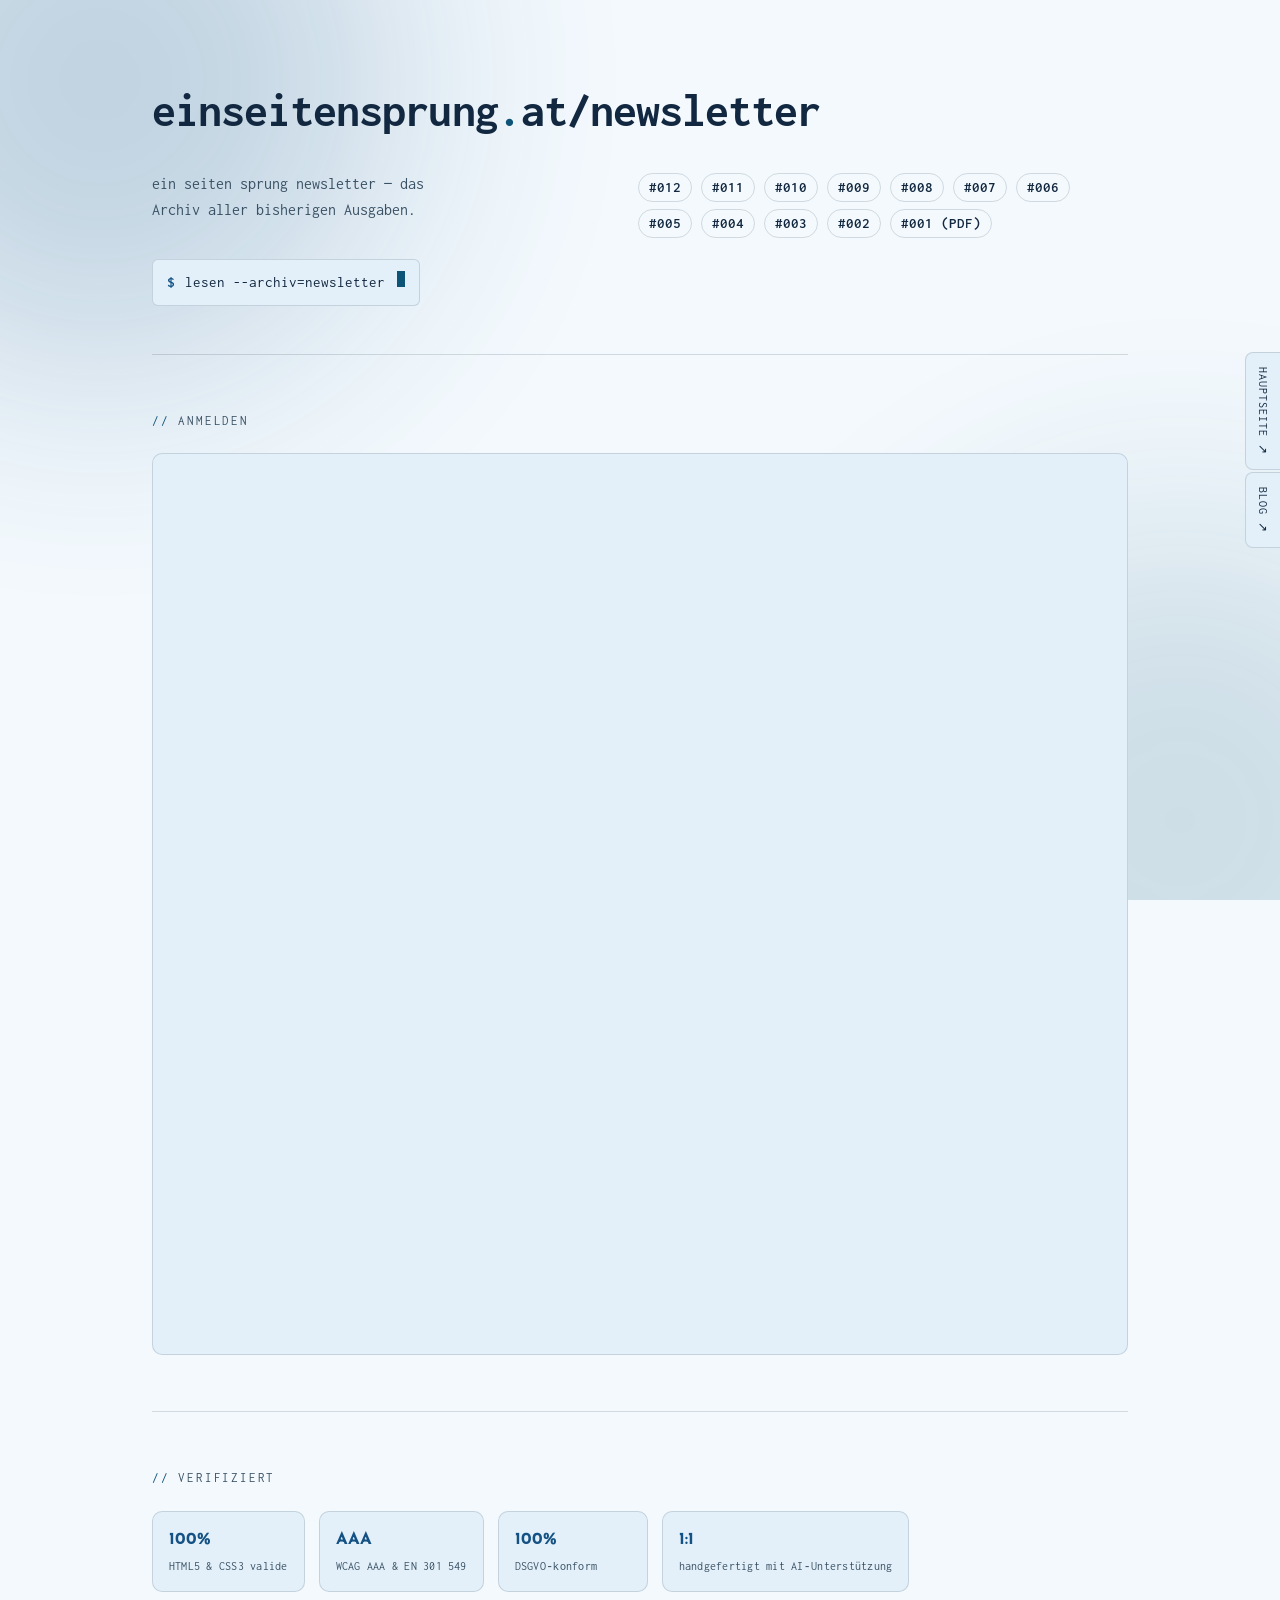
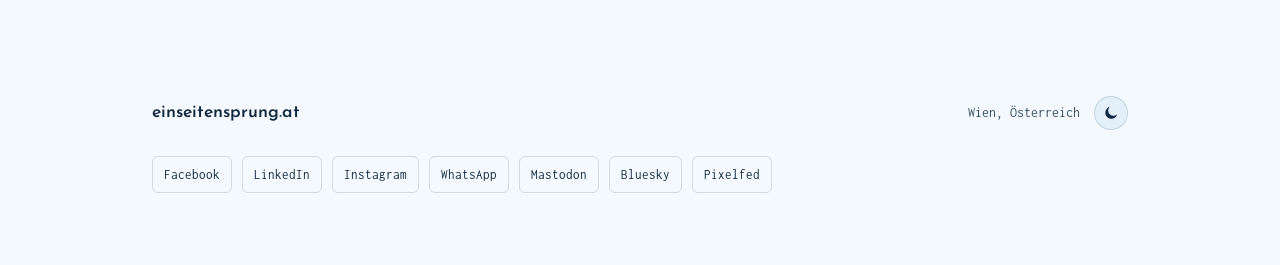
<file: index.html>
<!doctype html>
<html lang="de">
<head>
<meta charset="utf-8">
<meta name="viewport" content="width=device-width, initial-scale=1">
<title>Einseitensprung Newsletter</title>
<meta name="description" content="Das Newsletter-Archiv von einseitensprung.at &mdash; alle Ausgaben auf einen Blick.">
<link rel="icon" href="favicon.ico" sizes="any">
<link rel="icon" type="image/svg+xml" href="assets/icons/favicon.svg">
<link rel="apple-touch-icon" href="assets/icons/apple-touch-icon.png">
<link rel="stylesheet" href="assets/style.css">
<script>
(function(){
  try{
    var t = localStorage.getItem('theme');
    if(t === 'light' || t === 'dark'){ document.documentElement.setAttribute('data-theme', t); }
  }catch(e){}
})();
</script>

</head>
<body>
<svg width="0" height="0" style="position:absolute" aria-hidden="true">
  <symbol id="icon-mail" viewBox="0 0 24 24">
    <rect x="2" y="4" width="20" height="16" rx="2" fill="none" stroke="currentColor" stroke-width="1.5"/>
    <path d="M3 6l9 7 9-7" fill="none" stroke="currentColor" stroke-width="1.5" stroke-linecap="round" stroke-linejoin="round"/>
  </symbol>
  <symbol id="icon-sun" viewBox="0 0 24 24">
    <circle cx="12" cy="12" r="4.2" fill="none" stroke="currentColor" stroke-width="1.6"/>
    <g stroke="currentColor" stroke-width="1.6" stroke-linecap="round">
      <line x1="12" y1="2.5" x2="12" y2="5"/>
      <line x1="12" y1="19" x2="12" y2="21.5"/>
      <line x1="2.5" y1="12" x2="5" y2="12"/>
      <line x1="19" y1="12" x2="21.5" y2="12"/>
      <line x1="4.9" y1="4.9" x2="6.6" y2="6.6"/>
      <line x1="17.4" y1="17.4" x2="19.1" y2="19.1"/>
      <line x1="4.9" y1="19.1" x2="6.6" y2="17.4"/>
      <line x1="17.4" y1="6.6" x2="19.1" y2="4.9"/>
    </g>
  </symbol>
  <symbol id="icon-moon" viewBox="0 0 24 24">
    <path d="M20 14.5A8.5 8.5 0 1 1 9.5 4a6.8 6.8 0 1 0 10.5 10.5z" fill="currentColor"/>
  </symbol>
</svg>
<div class="glow" aria-hidden="true"></div>

<nav class="side-links" aria-label="Schnellzugriff">
  <a href="https://einseitensprung.at/" target="_blank" rel="noopener">Hauptseite &#8599;</a>
  <a href="https://einseitensprung.at/blog/" target="_blank" rel="noopener">Blog &#8599;</a>
</nav>

<div class="fab" id="fab">
  <button type="button" class="fab-toggle" aria-haspopup="true" aria-expanded="false" aria-controls="fab-menu" aria-label="Schnellzugriff öffnen">
    <span class="fab-icon" aria-hidden="true"></span>
  </button>
  <div class="fab-menu" id="fab-menu">
    <a href="https://einseitensprung.at/" target="_blank" rel="noopener">Hauptseite &#8599;</a>
    <a href="https://einseitensprung.at/blog/" target="_blank" rel="noopener">Blog &#8599;</a>
  </div>
</div>

<div class="wrap">

  <header class="hero">
    <div class="hero-top">
      <h1 class="wordmark">einseitensprung<span class="dot">.</span>at/newsletter</h1>
    </div>
    <div class="hero-body">
      <div class="intro">
        <p class="tagline">ein seiten sprung newsletter &mdash; das Archiv aller bisherigen Ausgaben.</p>
        <div class="prompt">
          <span class="sym">$</span> lesen --archiv=newsletter<span class="cursor" aria-hidden="true"></span>
        </div>
      </div>
      <nav class="tagcloud" aria-label="Newsletter-Ausgaben">
        <a class="cloud-tag t2 c-blue" href="https://sh1.sendinblue.com/aeokkg90n9pfe.html?t=1785094023748" target="_blank" rel="noopener">#012</a>
        <a class="cloud-tag t2 c-plum" href="https://sh1.sendinblue.com/aekcv490n9pfe.html?t=1784915313269" target="_blank" rel="noopener">#011</a>
        <a class="cloud-tag t2 c-blue" href="https://sh1.sendinblue.com/aebxgg90n9pfe.html?t=1777912910980" target="_blank" rel="noopener">#010</a>
        <a class="cloud-tag t2 c-plum" href="https://sh1.sendinblue.com/ae7pr490n9pfe.html?t=1775339996373" target="_blank" rel="noopener">#009</a>
        <a class="cloud-tag t2 c-blue" href="https://sh1.sendinblue.com/ae3i1s90n9pfe.html?t=1772386974" target="_blank" rel="noopener">#008</a>
        <a class="cloud-tag t2 c-plum" href="https://sh1.sendinblue.com/adzacg90n9pfe.html?t=1772386889663" target="_blank" rel="noopener">#007</a>
        <a class="cloud-tag t2 c-blue" href="https://sh1.sendinblue.com/adv2n490n9pfe.html?t=1772386922" target="_blank" rel="noopener">#006</a>
        <a class="cloud-tag t2 c-plum" href="https://sh1.sendinblue.com/adquxs90n9pfe.html?t=1772386842" target="_blank" rel="noopener">#005</a>
        <a class="cloud-tag t2 c-blue" href="https://sh1.sendinblue.com/acoxls90n9pfe.html?t=1772386797" target="_blank" rel="noopener">#004</a>
        <a class="cloud-tag t2 c-plum" href="https://sh1.sendinblue.com/ackpwg90n9pfe.html?t=1772386765980" target="_blank" rel="noopener">#003</a>
        <a class="cloud-tag t2 c-blue" href="https://sh1.sendinblue.com/accahs90n9pfe.html?t=1772386654" target="_blank" rel="noopener">#002</a>
        <a class="cloud-tag t2 c-plum" href="https://einseitensprung.at/newsletter/nl/esp_nl_001.pdf" target="_blank" rel="noopener">#001 (PDF)</a>
      </nav>
    </div>
  </header>

  <main>

  <section aria-labelledby="signup-label">
    <h2 class="label" id="signup-label">anmelden</h2>
    <div class="newsletter-form">
      <iframe src="https://990754c1.sibforms.com/serve/[base64]" title="Newsletter-Anmeldeformular" loading="lazy" allowfullscreen></iframe>
    </div>
  </section>

  <section aria-labelledby="verified-label">
    <h2 class="label" id="verified-label">verifiziert</h2>
    <div class="seals">
      <div class="seal"><span class="big">100%</span><span class="small">HTML5 &amp; CSS3 valide</span></div>
      <div class="seal"><span class="big">AAA</span><span class="small">WCAG AAA &amp; EN&nbsp;301&nbsp;549</span></div>
      <div class="seal"><span class="big">100%</span><span class="small">DSGVO&#8209;konform</span></div>
      <div class="seal"><span class="big">1:1</span><span class="small">handgefertigt mit AI&#8209;Unterstützung</span></div>
    </div>
  </section>

  </main>

  <footer>
    <div class="connect-line">
      <a class="site" href="https://einseitensprung.at/" target="_blank" rel="noopener">einseitensprung<span class="dot">.</span>at</a>
      <div class="connect-meta">
        <span class="meta">Wien, Österreich</span>
        <button type="button" class="theme-toggle" id="themeToggle" aria-pressed="false" aria-label="Farbschema umschalten">
          <svg class="theme-icon icon-sun" viewBox="0 0 24 24" aria-hidden="true"><use href="#icon-sun"></use></svg>
          <svg class="theme-icon icon-moon" viewBox="0 0 24 24" aria-hidden="true"><use href="#icon-moon"></use></svg>
        </button>
      </div>
    </div>
    <nav class="socials" aria-label="Social Media">
      <a href="https://facebook.com/einseitensprung" target="_blank" rel="noopener">Facebook</a>
      <a href="https://linkedin.com/in/stephan-foessl" target="_blank" rel="noopener">LinkedIn</a>
      <a href="https://www.instagram.com/einseitensprung" target="_blank" rel="noopener">Instagram</a>
      <a href="https://wa.me/+436648585136" target="_blank" rel="noopener">WhatsApp</a>
      <a href="https://wien.rocks/@einseitensprung" target="_blank" rel="noopener">Mastodon</a>
      <a href="https://bsky.app/profile/stephanfoessl.bsky.social" target="_blank" rel="noopener">Bluesky</a>
      <a href="https://pixelfed.social/stephan_foessl" target="_blank" rel="noopener">Pixelfed</a>
    </nav>
  </footer>

</div>

<script src="assets/script.js"></script>
</body>
</html>
</file>
<file: assets/style.css>
/* ---------- Self-hosted fonts ---------- */

@font-face{
  font-family:'Josefin Sans';
  font-style:normal;
  font-weight:300 700;
  font-display:swap;
  src:url('fonts/josefin-sans-latin-ext.woff2') format('woff2');
  unicode-range:U+0100-02BA,U+02BD-02C5,U+02C7-02CC,U+02CE-02D7,U+02DD-02FF,U+0304,U+0308,U+0329,U+1D00-1DBF,U+1E00-1E9F,U+1EF2-1EFF,U+2020,U+20A0-20AB,U+20AD-20C0,U+2113,U+2C60-2C7F,U+A720-A7FF;
}
@font-face{
  font-family:'Josefin Sans';
  font-style:normal;
  font-weight:300 700;
  font-display:swap;
  src:url('fonts/josefin-sans-latin.woff2') format('woff2');
  unicode-range:U+0000-00FF,U+0131,U+0152-0153,U+02BB-02BC,U+02C6,U+02DA,U+02DC,U+0304,U+0308,U+0329,U+2000-206F,U+20AC,U+2122,U+2191,U+2193,U+2212,U+2215,U+FEFF,U+FFFD;
}
@font-face{
  font-family:'Inconsolata';
  font-style:normal;
  font-weight:400 700;
  font-display:swap;
  src:url('fonts/inconsolata-latin-ext.woff2') format('woff2');
  unicode-range:U+0100-02BA,U+02BD-02C5,U+02C7-02CC,U+02CE-02D7,U+02DD-02FF,U+0304,U+0308,U+0329,U+1D00-1DBF,U+1E00-1E9F,U+1EF2-1EFF,U+2020,U+20A0-20AB,U+20AD-20C0,U+2113,U+2C60-2C7F,U+A720-A7FF;
}
@font-face{
  font-family:'Inconsolata';
  font-style:normal;
  font-weight:400 700;
  font-display:swap;
  src:url('fonts/inconsolata-latin.woff2') format('woff2');
  unicode-range:U+0000-00FF,U+0131,U+0152-0153,U+02BB-02BC,U+02C6,U+02DA,U+02DC,U+0304,U+0308,U+0329,U+2000-206F,U+20AC,U+2122,U+2191,U+2193,U+2212,U+2215,U+FEFF,U+FFFD;
}

:root{
  --paper:#f3f9fd;
  --paper-raised:#e3f0f9;
  --ink:#122840;
  --ink-soft:#395164;
  --rule: rgba(18,40,64,0.15);
  --plum:#145184;
  --magenta:#0e5477;
  --blue:#274b8f;
  --lime:#2e4712;
  --cyan:#0e4747;
  --shadow: rgba(18,40,64,0.28);
}

@media (prefers-color-scheme: dark){
  :root:not([data-theme="light"]){
    --paper:#08131f;
    --paper-raised:#0f2033;
    --ink:#e8f3fb;
    --ink-soft:#9fc0d8;
    --rule: rgba(232,243,251,0.18);
    --plum:#5fb8f0;
    --magenta:#7fd0ff;
    --blue:#9fb3ea;
    --lime:#a3c46e;
    --cyan:#5fd6d6;
    --shadow: rgba(0,0,0,0.55);
  }
}

:root[data-theme="dark"]{
  --paper:#08131f;
  --paper-raised:#0f2033;
  --ink:#e8f3fb;
  --ink-soft:#9fc0d8;
  --rule: rgba(232,243,251,0.18);
  --plum:#5fb8f0;
  --magenta:#7fd0ff;
  --blue:#9fb3ea;
  --lime:#a3c46e;
  --cyan:#5fd6d6;
  --shadow: rgba(0,0,0,0.55);
}

*{ box-sizing:border-box; }

.glow{
  position:fixed;
  inset:0;
  overflow:hidden;
  pointer-events:none;
  z-index:0;
}
.glow::before, .glow::after{
  content:"";
  position:absolute;
  width:600px;
  height:600px;
  border-radius:50%;
  filter:blur(120px);
}
.glow::before{ top:-220px; left:-200px; background:var(--plum); opacity:.22; }
.glow::after{ bottom:-220px; right:-200px; background:var(--magenta); opacity:.16; }

.wrap{ position:relative; z-index:1; }

body{
  margin:0;
  background:var(--paper);
  color:var(--ink);
  font-family:'Inconsolata', ui-monospace, 'SFMono-Regular', Menlo, monospace;
  font-size:16px;
  line-height:1.6;
  -webkit-font-smoothing:antialiased;
}

a{ color:var(--plum); }
a:focus-visible, button:focus-visible, .rail-item:focus-visible{
  outline:2px solid var(--magenta);
  outline-offset:3px;
  border-radius:2px;
}

h1,h2,h3,.display{
  font-family:'Josefin Sans', 'Century Gothic', Futura, sans-serif;
  font-weight:600;
  text-wrap:balance;
  margin:0;
}

.wrap{
  max-width:760px;
  margin:0 auto;
  padding:0 24px;
}
@media (min-width:1024px){
  .wrap{ max-width:1024px; }
}

/* ---------- Hero ---------- */

.hero{
  padding:72px 0 48px;
  border-bottom:1px solid var(--rule);
}

.wordmark{
  font-family:'Inconsolata', ui-monospace, 'SFMono-Regular', Menlo, monospace;
  font-size:clamp(1.15rem, 6vw, 3rem);
  font-weight:700;
  letter-spacing:-0.02em;
  color:var(--ink);
  white-space:nowrap;
}
.wordmark a{
  color:inherit;
  text-decoration:none;
  display:inline-block;
}
.wordmark a:hover, .wordmark a:focus-visible{
  animation:wordmark-glitch 0.5s steps(2, end) infinite;
}
@keyframes wordmark-glitch{
  0%, 100%{ text-shadow:none; transform:translate(0,0); }
  20%{ text-shadow:-2px 0 var(--magenta), 2px 0 var(--cyan); transform:translate(-1px,0); }
  40%{ text-shadow:2px 0 var(--magenta), -2px 0 var(--cyan); transform:translate(1px,0); }
  60%{ text-shadow:-1px 0 var(--magenta), 1px 0 var(--cyan); transform:translate(0,0); }
  80%{ text-shadow:none; transform:translate(1px,0); }
}
.wordmark .dot{
  display:inline-block;
  color:var(--magenta);
  animation:dot-jump 1.8s ease-in-out infinite;
}
@keyframes dot-jump{
  0%, 20%, 50%, 80%, 100%{ transform:translateY(0); }
  40%{ transform:translateY(-0.28em); }
  60%{ transform:translateY(-0.12em); }
}

.hero-top{
  display:flex;
  flex-wrap:wrap;
  align-items:center;
  justify-content:space-between;
  gap:16px;
}

.search{
  position:relative;
  display:flex;
  align-items:center;
  justify-content:flex-end;
  height:38px;
}
.search-input{
  position:absolute;
  right:0;
  top:0;
  height:38px;
  width:0;
  padding:0;
  border:1px solid var(--rule);
  border-radius:999px;
  background:var(--paper-raised);
  color:var(--ink);
  font-family:'Inconsolata', ui-monospace, 'SFMono-Regular', Menlo, monospace;
  font-size:0.85rem;
  opacity:0;
  pointer-events:none;
  transition:width .25s ease, opacity .18s ease, padding .25s ease;
}
.search-input::placeholder{ color:var(--ink-soft); }
.search.is-open .search-input{
  width:180px;
  padding:0 44px 0 16px;
  opacity:1;
  pointer-events:auto;
}
.search-toggle{
  position:relative;
  z-index:1;
  width:38px;
  height:38px;
  border-radius:50%;
  border:1px solid var(--rule);
  background:var(--paper-raised);
  color:var(--ink);
  display:flex;
  align-items:center;
  justify-content:center;
  cursor:pointer;
  transition:border-color .15s, color .15s;
}
.search-toggle:hover, .search-toggle:focus-visible{ border-color:var(--magenta); color:var(--magenta); }
.search.is-open .search-toggle{ border-color:var(--magenta); color:var(--magenta); }
.search-icon{ width:16px; height:16px; }

.hero-body{
  display:flex;
  flex-wrap:wrap;
  gap:36px;
  margin-top:22px;
  align-items:flex-start;
}

.intro{ flex:1 1 260px; min-width:220px; }

.tagline{
  margin-top:0;
  max-width:34ch;
  color:var(--ink-soft);
  font-size:1.02rem;
}

.tagcloud{
  flex:1 1 300px;
  min-width:240px;
  display:flex;
  flex-wrap:wrap;
  align-content:flex-start;
  gap:7px 9px;
  padding-top:2px;
}
.cloud-tag{
  --tag-c:var(--plum);
  text-decoration:none;
  color:var(--ink);
  border:1px solid var(--rule);
  border-radius:999px;
  padding:3px 10px;
  line-height:1.4;
  white-space:nowrap;
}
.cloud-tag:hover, .cloud-tag:focus-visible{
  border-color:var(--tag-c);
  color:var(--tag-c);
  background:var(--paper-raised);
}
.cloud-tag.t1{ font-size:1.05rem; font-weight:700; }
.cloud-tag.t2{ font-size:0.94rem; font-weight:600; }
.cloud-tag.t3{ font-size:0.85rem; font-weight:500; }
.cloud-tag.t4{ font-size:0.76rem; font-weight:400; }
.cloud-tag.t5{ font-size:0.7rem; font-weight:400; opacity:.72; }
.cloud-tag.c-blue{ --tag-c:var(--blue); }
.cloud-tag.c-magenta{ --tag-c:var(--magenta); }
.cloud-tag.c-lime{ --tag-c:var(--lime); }
.cloud-tag.c-cyan{ --tag-c:var(--cyan); }
.cloud-tag.c-plum{ --tag-c:var(--plum); }

.prompt{
  margin-top:20px;
  display:inline-flex;
  align-items:baseline;
  gap:10px;
  font-size:0.95rem;
  color:var(--ink);
  background:var(--paper-raised);
  border:1px solid var(--rule);
  border-radius:6px;
  padding:10px 14px;
}
.prompt .sym{ color:var(--plum); font-weight:700; }
.cursor{
  display:inline-block;
  width:8px; height:1.1em;
  background:var(--magenta);
  margin-left:2px;
  animation:blink 1.1s steps(1) infinite;
  vertical-align:text-bottom;
}
@media (prefers-reduced-motion: reduce){
  .cursor{ animation:none; opacity:.75; }
  .wordmark .dot{ animation:none; }
  .wordmark a:hover, .wordmark a:focus-visible{ animation:none; color:var(--magenta); }
  .fab-icon, .fab-icon::before, .fab-icon::after, .fab-menu, .fab-menu a{ transition:none; }
  .search-input, .search-toggle{ transition:none; }
}
@keyframes blink{ 50%{ opacity:0; } }

/* ---------- Section labels ---------- */

.label{
  font-family:'Inconsolata', ui-monospace, 'SFMono-Regular', Menlo, monospace;
  font-weight:400;
  font-size:0.8rem;
  letter-spacing:0.14em;
  text-transform:uppercase;
  color:var(--ink-soft);
  margin:0 0 22px;
}
.label::before{ content:"// "; color:var(--magenta); }

section{ padding:56px 0; border-bottom:1px solid var(--rule); }
section:last-of-type{ border-bottom:none; }

/* ---------- Journal / log feed ---------- */

.rail{
  display:grid;
  grid-template-columns:96px 1fr;
  column-gap:48px;
}

.rail-item{
  display:contents;
}

.rail-date{
  grid-column:1;
  position:relative;
  font-size:0.82rem;
  color:var(--ink-soft);
  padding-top:2px;
  text-align:right;
  font-variant-numeric:tabular-nums;
}

.rail-date::after{
  content:"";
  position:absolute;
  top:6px;
  right:-19px;
  width:9px; height:9px;
  border-radius:50%;
  background:var(--magenta);
  box-shadow:0 0 0 3px var(--paper);
}

.rail-line{
  grid-column:1;
  position:relative;
}
.rail-line::before{
  content:"";
  position:absolute;
  top:0; bottom:0;
  right:-15px;
  width:1px;
  background:var(--rule);
}

.entry{
  grid-column:2;
  padding-bottom:34px;
}
.rail-item:last-child .entry{ padding-bottom:6px; }

.entry h3{
  font-size:1.28rem;
  margin-bottom:6px;
  color:var(--ink);
}
.entry h3 a{ color:inherit; text-decoration:none; }
.entry h3 a:hover, .entry h3 a:focus-visible{ color:var(--magenta); text-decoration:underline; }

.entry p{
  margin:0 0 12px;
  color:var(--ink-soft);
  font-size:1.08rem;
  line-height:1.55;
  max-width:52ch;
}

.tags{ display:flex; flex-wrap:wrap; gap:8px; }
.tag{
  display:inline-flex;
  align-items:center;
  gap:3px;
  font-size:0.76rem;
  letter-spacing:0.03em;
  padding:3px 10px;
  border:1px solid var(--rule);
  border-radius:999px;
  color:var(--ink);
}
.tag::before{ content:"#"; color:var(--ink-soft); }

.entry-media{
  width:100%;
  aspect-ratio:16/9;
  margin:14px 0;
  border:1px solid var(--rule);
  border-radius:10px;
  background:repeating-linear-gradient(135deg, var(--paper-raised) 0px, var(--paper-raised) 10px, var(--paper) 10px, var(--paper) 20px);
  display:flex;
  flex-direction:column;
  align-items:center;
  justify-content:center;
  gap:8px;
  color:var(--ink-soft);
}
.entry-media-icon{ width:28px; height:28px; opacity:.6; }
.entry-media span{
  font-size:0.72rem;
  letter-spacing:0.08em;
  text-transform:uppercase;
}

/* ---------- Pagination ---------- */

.pagination{
  display:flex;
  align-items:center;
  justify-content:center;
  flex-wrap:wrap;
  gap:10px;
  margin-top:44px;
}
.page-numbers{ display:flex; flex-wrap:wrap; gap:6px; }
.page-btn{
  font-family:'Inconsolata', monospace;
  font-size:0.85rem;
  color:var(--ink);
  background:transparent;
  border:1px solid var(--rule);
  border-radius:8px;
  padding:8px 13px;
  cursor:pointer;
  transition:border-color .15s, color .15s, background .15s, transform .15s;
}
.page-btn:hover:not(:disabled):not(.is-active){
  border-color:var(--magenta);
  color:var(--magenta);
  background:var(--paper-raised);
  transform:translateY(-1px);
}
.page-btn:active:not(:disabled):not(.is-active){ transform:translateY(0); }
.page-num{ min-width:40px; text-align:center; }
.page-btn.is-active{
  background:var(--magenta);
  border-color:var(--magenta);
  color:var(--paper);
  font-weight:700;
  cursor:default;
}
.page-btn:disabled{ opacity:.35; cursor:not-allowed; }
.pagination-note{
  width:100%;
  text-align:center;
  margin-top:14px;
  font-size:0.76rem;
  color:var(--ink-soft);
}

/* ---------- About ---------- */

.about{
  display:grid;
  grid-template-columns:1fr;
  gap:18px;
}
.about .who{
  font-family:'Josefin Sans', sans-serif;
  font-size:1.6rem;
  font-weight:600;
}
.about .role{ color:var(--plum); }
.focus-list{
  display:flex;
  flex-wrap:wrap;
  gap:10px 22px;
  margin-top:6px;
  padding:0;
  list-style:none;
  color:var(--ink-soft);
  font-size:0.92rem;
}
.focus-list li::before{ content:"— "; color:var(--magenta); }

/* ---------- Newsletter-Anmeldeformular ---------- */

.newsletter-form{
  border:1px solid var(--rule);
  border-radius:10px;
  overflow:hidden;
  background:var(--paper-raised);
}
.newsletter-form iframe{
  display:block;
  width:100%;
  min-height:900px;
  border:0;
}

/* ---------- Verified / seals ---------- */

.seals{
  display:flex;
  flex-wrap:wrap;
  gap:14px;
}
.seal{
  border:1px solid var(--rule);
  border-radius:10px;
  padding:14px 16px;
  min-width:150px;
  background:var(--paper-raised);
}
.seal .big{
  font-family:'Josefin Sans', sans-serif;
  font-weight:700;
  font-size:1.05rem;
  color:var(--plum);
}
.seal .small{
  display:block;
  margin-top:4px;
  font-size:0.76rem;
  color:var(--ink-soft);
  letter-spacing:0.02em;
}

/* ---------- Sticky side links ---------- */

.side-links{
  position:fixed;
  right:0;
  top:50%;
  transform:translateY(-50%);
  z-index:5;
  display:flex;
  flex-direction:column;
  gap:2px;
}
.side-links a{
  writing-mode:vertical-rl;
  text-orientation:mixed;
  text-decoration:none;
  font-size:0.78rem;
  letter-spacing:0.08em;
  text-transform:uppercase;
  color:var(--ink);
  background:var(--paper-raised);
  border:1px solid var(--rule);
  border-right:none;
  border-radius:8px 0 0 8px;
  padding:14px 7px;
  transition:background .15s, color .15s, padding-right .15s, border-color .15s;
}
.side-links a:hover, .side-links a:focus-visible{
  color:var(--paper);
  background:var(--magenta);
  border-color:var(--magenta);
  padding-right:11px;
}
@media (max-width:900px){
  .side-links{ display:none; }
}

/* ---------- Blog-Start (nur Detailseite) ---------- */

.blog-start{
  position:fixed;
  left:0;
  top:50%;
  transform:translateY(-50%);
  z-index:5;
}
.blog-start a{
  display:block;
  writing-mode:vertical-rl;
  text-orientation:mixed;
  text-decoration:none;
  font-size:0.78rem;
  letter-spacing:0.08em;
  text-transform:uppercase;
  color:var(--ink);
  background:var(--paper-raised);
  border:1px solid var(--rule);
  border-left:none;
  border-radius:0 8px 8px 0;
  padding:14px 7px;
  transition:background .15s, color .15s, padding-left .15s, border-color .15s;
}
.blog-start a:hover, .blog-start a:focus-visible{
  color:var(--paper);
  background:var(--magenta);
  border-color:var(--magenta);
  padding-left:11px;
}
@media (max-width:900px){
  .blog-start{
    left:18px;
    top:auto;
    bottom:18px;
    transform:none;
  }
  .blog-start a{
    writing-mode:horizontal-tb;
    border:1px solid var(--rule);
    border-radius:999px;
    padding:12px 18px;
    box-shadow:0 6px 14px var(--shadow);
  }
  .blog-start a:hover, .blog-start a:focus-visible{ padding-left:18px; }
}

/* ---------- Mobile FAB (Hauptseite / Newsletter) ---------- */

.fab{
  display:none;
  position:fixed;
  right:18px;
  bottom:18px;
  z-index:6;
}
@media (max-width:900px){
  .fab{ display:block; }
}

.fab-toggle{
  width:35px;
  height:35px;
  border-radius:50%;
  border:none;
  background:var(--magenta);
  color:var(--paper);
  display:flex;
  align-items:center;
  justify-content:center;
  cursor:pointer;
  box-shadow:0 6px 14px var(--shadow);
  transition:background .15s;
}
.fab-icon{
  position:relative;
  width:15px;
  height:2px;
  background:currentColor;
  border-radius:1px;
  transition:background .2s;
}
.fab-icon::before, .fab-icon::after{
  content:"";
  position:absolute;
  left:0;
  width:15px;
  height:2px;
  background:currentColor;
  border-radius:1px;
  transition:transform .2s, top .2s;
}
.fab-icon::before{ top:-5px; }
.fab-icon::after{ top:5px; }
.fab.is-open .fab-toggle{ background:var(--ink); }
.fab.is-open .fab-icon{ background:transparent; }
.fab.is-open .fab-icon::before{ top:0; transform:rotate(45deg); }
.fab.is-open .fab-icon::after{ top:0; transform:rotate(-45deg); }

.fab-menu{
  position:absolute;
  right:0;
  bottom:47px;
  display:flex;
  flex-direction:column;
  align-items:flex-end;
  gap:10px;
  opacity:0;
  pointer-events:none;
  transform:translateY(8px);
  transition:opacity .18s, transform .18s;
}
.fab.is-open .fab-menu{ opacity:1; pointer-events:auto; transform:translateY(0); }
.fab-menu a{
  white-space:nowrap;
  text-decoration:none;
  font-size:0.85rem;
  color:var(--ink);
  background:var(--paper-raised);
  border:1px solid var(--rule);
  border-radius:999px;
  padding:10px 16px;
  box-shadow:0 4px 14px var(--shadow);
  transition:background .15s, color .15s, border-color .15s;
}
.fab-menu a:hover, .fab-menu a:focus-visible{
  color:var(--paper);
  background:var(--magenta);
  border-color:var(--magenta);
}

/* ---------- Article (detail page) ---------- */

.back-link{
  display:inline-flex;
  align-items:center;
  margin-top:28px;
  gap:6px;
  font-size:0.8rem;
  letter-spacing:0.08em;
  text-transform:uppercase;
  color:var(--ink-soft);
  text-decoration:none;
}
.back-link:hover, .back-link:focus-visible{ color:var(--magenta); }

.article{ padding:48px 0 64px; }

.article-date{
  font-size:0.82rem;
  color:var(--ink-soft);
  margin:0 0 10px;
  font-variant-numeric:tabular-nums;
}
.article-title{
  font-size:clamp(1.7rem, 4vw, 2.6rem);
  margin-bottom:14px;
}
.article-tags{ margin-bottom:14px; }
.byline{
  font-size:0.85rem;
  color:var(--ink-soft);
  margin:0 0 32px;
}
.article-hero{ margin:0 0 36px; }

.prose{ max-width:62ch; }
.prose p{
  margin:0 0 20px;
  font-size:1.08rem;
  line-height:1.7;
  color:var(--ink);
}
.prose p:last-child{ margin-bottom:0; }

.post-nav{
  display:flex;
  justify-content:space-between;
  gap:24px;
  margin-top:56px;
  padding-top:32px;
  border-top:1px solid var(--rule);
  flex-wrap:wrap;
}
.post-nav-link{
  display:flex;
  flex-direction:column;
  gap:6px;
  max-width:320px;
  text-decoration:none;
  color:var(--ink);
}
.post-nav-next{
  margin-left:auto;
  text-align:right;
  align-items:flex-end;
}
.post-nav-label{
  font-size:0.78rem;
  letter-spacing:0.1em;
  text-transform:uppercase;
  color:var(--ink-soft);
}
.post-nav-title{
  font-family:'Josefin Sans', sans-serif;
  font-weight:600;
  font-size:1.05rem;
  text-wrap:balance;
}
a.post-nav-link:hover .post-nav-title,
a.post-nav-link:hover .post-nav-label,
a.post-nav-link:focus-visible .post-nav-title,
a.post-nav-link:focus-visible .post-nav-label{ color:var(--magenta); }
.post-nav-disabled{ opacity:.4; cursor:default; }

/* ---------- Footer ---------- */

footer{ padding:48px 0 72px; }
.connect-line{
  display:flex;
  align-items:baseline;
  justify-content:space-between;
  flex-wrap:wrap;
  gap:16px;
  margin-bottom:26px;
}
.connect-line .site{
  font-family:'Josefin Sans', sans-serif;
  font-weight:600;
  font-size:1.1rem;
  color:var(--ink);
  text-decoration:none;
}
.connect-line .site:hover, .connect-line .site:focus-visible{ color:var(--magenta); }
.connect-line .site .dot{ color:var(--magenta); }
.connect-line .meta{ color:var(--ink-soft); font-size:0.86rem; }

.connect-meta{
  display:flex;
  align-items:center;
  gap:14px;
}

.theme-toggle{
  width:34px;
  height:34px;
  border-radius:50%;
  border:1px solid var(--rule);
  background:var(--paper-raised);
  color:var(--ink);
  display:flex;
  align-items:center;
  justify-content:center;
  cursor:pointer;
  transition:border-color .15s, color .15s;
}
.theme-toggle:hover, .theme-toggle:focus-visible{ border-color:var(--magenta); color:var(--magenta); }
.theme-icon{ width:17px; height:17px; }
.theme-toggle .icon-moon{ display:block; }
.theme-toggle .icon-sun{ display:none; }
@media (prefers-color-scheme: dark){
  :root:not([data-theme="light"]) .theme-toggle .icon-moon{ display:none; }
  :root:not([data-theme="light"]) .theme-toggle .icon-sun{ display:block; }
}
:root[data-theme="dark"] .theme-toggle .icon-moon{ display:none; }
:root[data-theme="dark"] .theme-toggle .icon-sun{ display:block; }
:root[data-theme="light"] .theme-toggle .icon-moon{ display:block; }
:root[data-theme="light"] .theme-toggle .icon-sun{ display:none; }

.socials{
  display:flex;
  flex-wrap:wrap;
  gap:10px;
}
.socials a{
  text-decoration:none;
  font-size:0.82rem;
  color:var(--ink);
  border:1px solid var(--rule);
  border-radius:6px;
  padding:7px 11px;
  transition:border-color .15s, color .15s;
}
.socials a:hover{ border-color:var(--magenta); color:var(--magenta); }

.fineprint{
  margin-top:30px;
  font-size:0.78rem;
  color:var(--ink-soft);
  border-top:1px solid var(--rule);
  padding-top:20px;
}

@media (max-width:520px){
  .rail{ grid-template-columns:64px 1fr; column-gap:21px; }
  .rail-date::after{ right:-14px; }
  .rail-line::before{ right:-11px; }

  .glow::before, .glow::after{ width:220px; height:220px; filter:blur(45px); }
  .glow::before{ top:-80px; left:-80px; }
  .glow::after{ bottom:-80px; right:-80px; }
}

@media (max-width:680px){
  .hero-top{ flex-direction:column; align-items:flex-start; }
  .search{ align-self:flex-end; }
}
</file>
